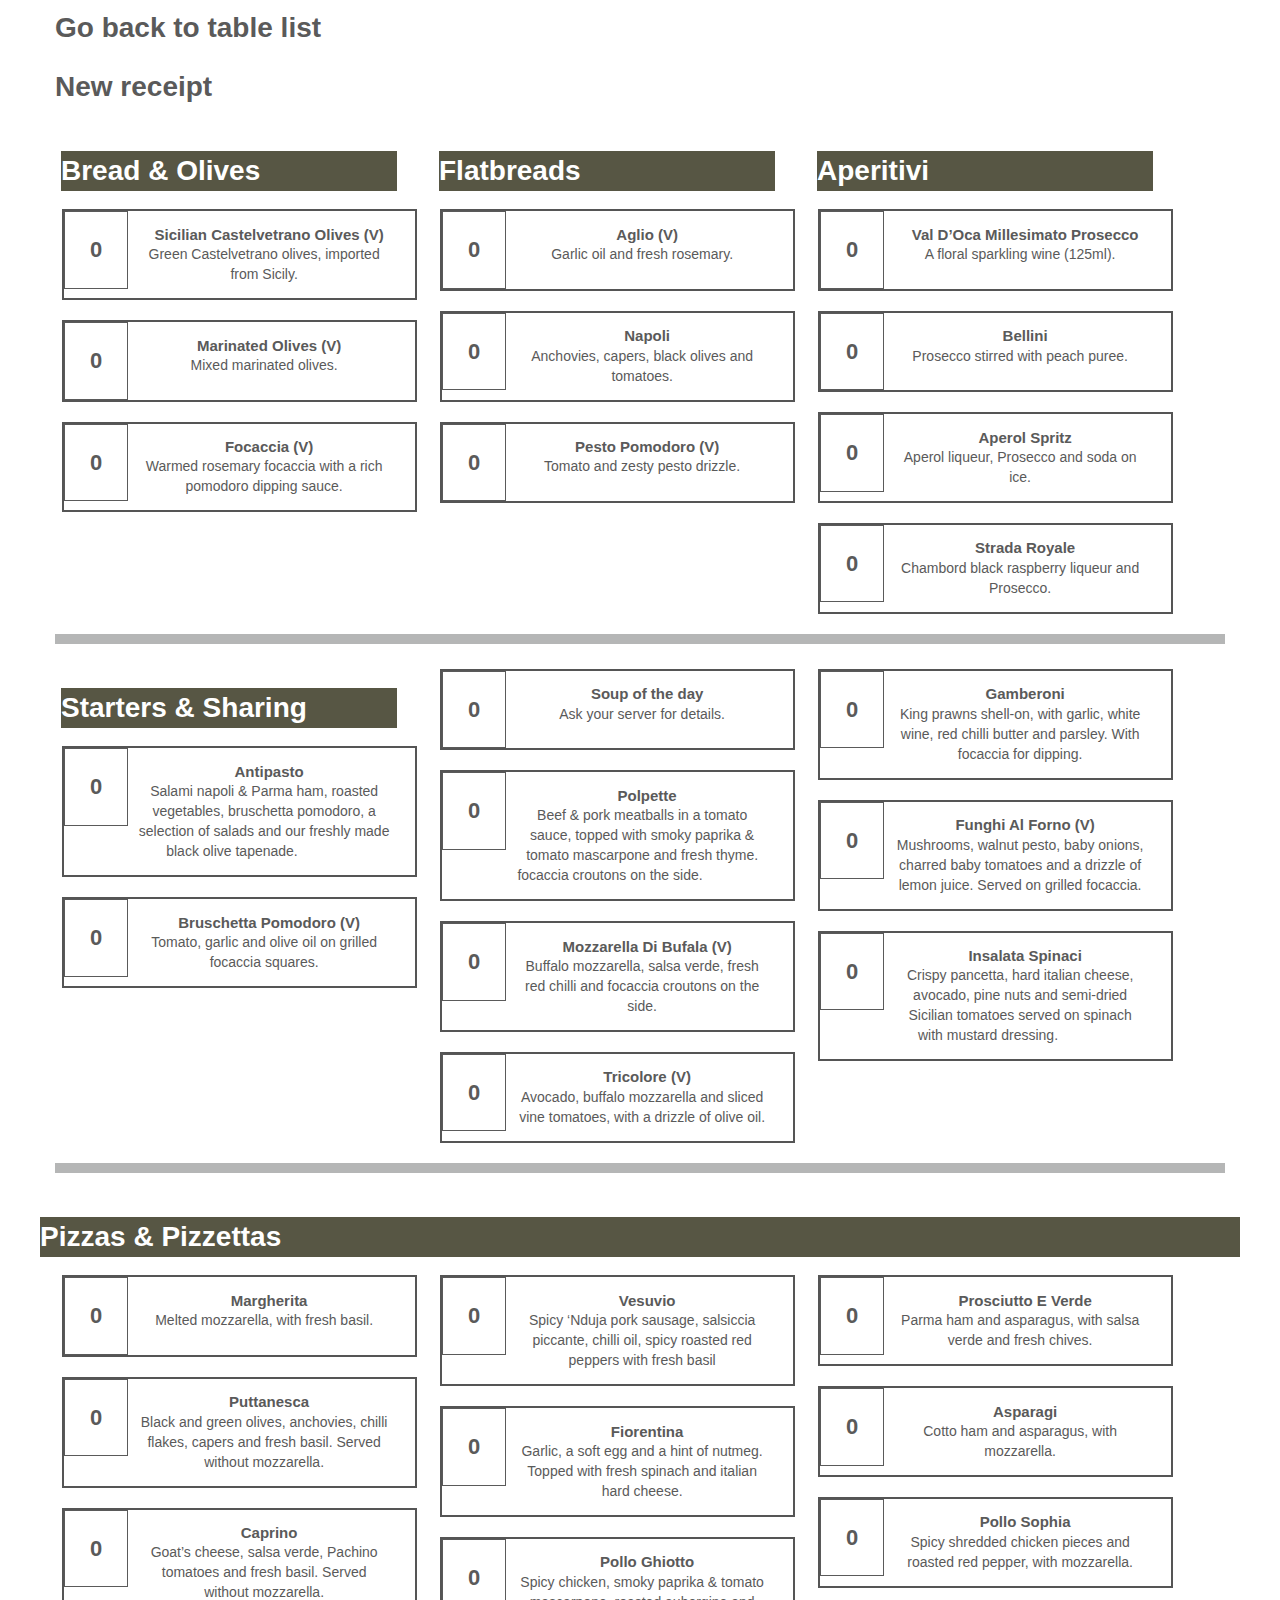
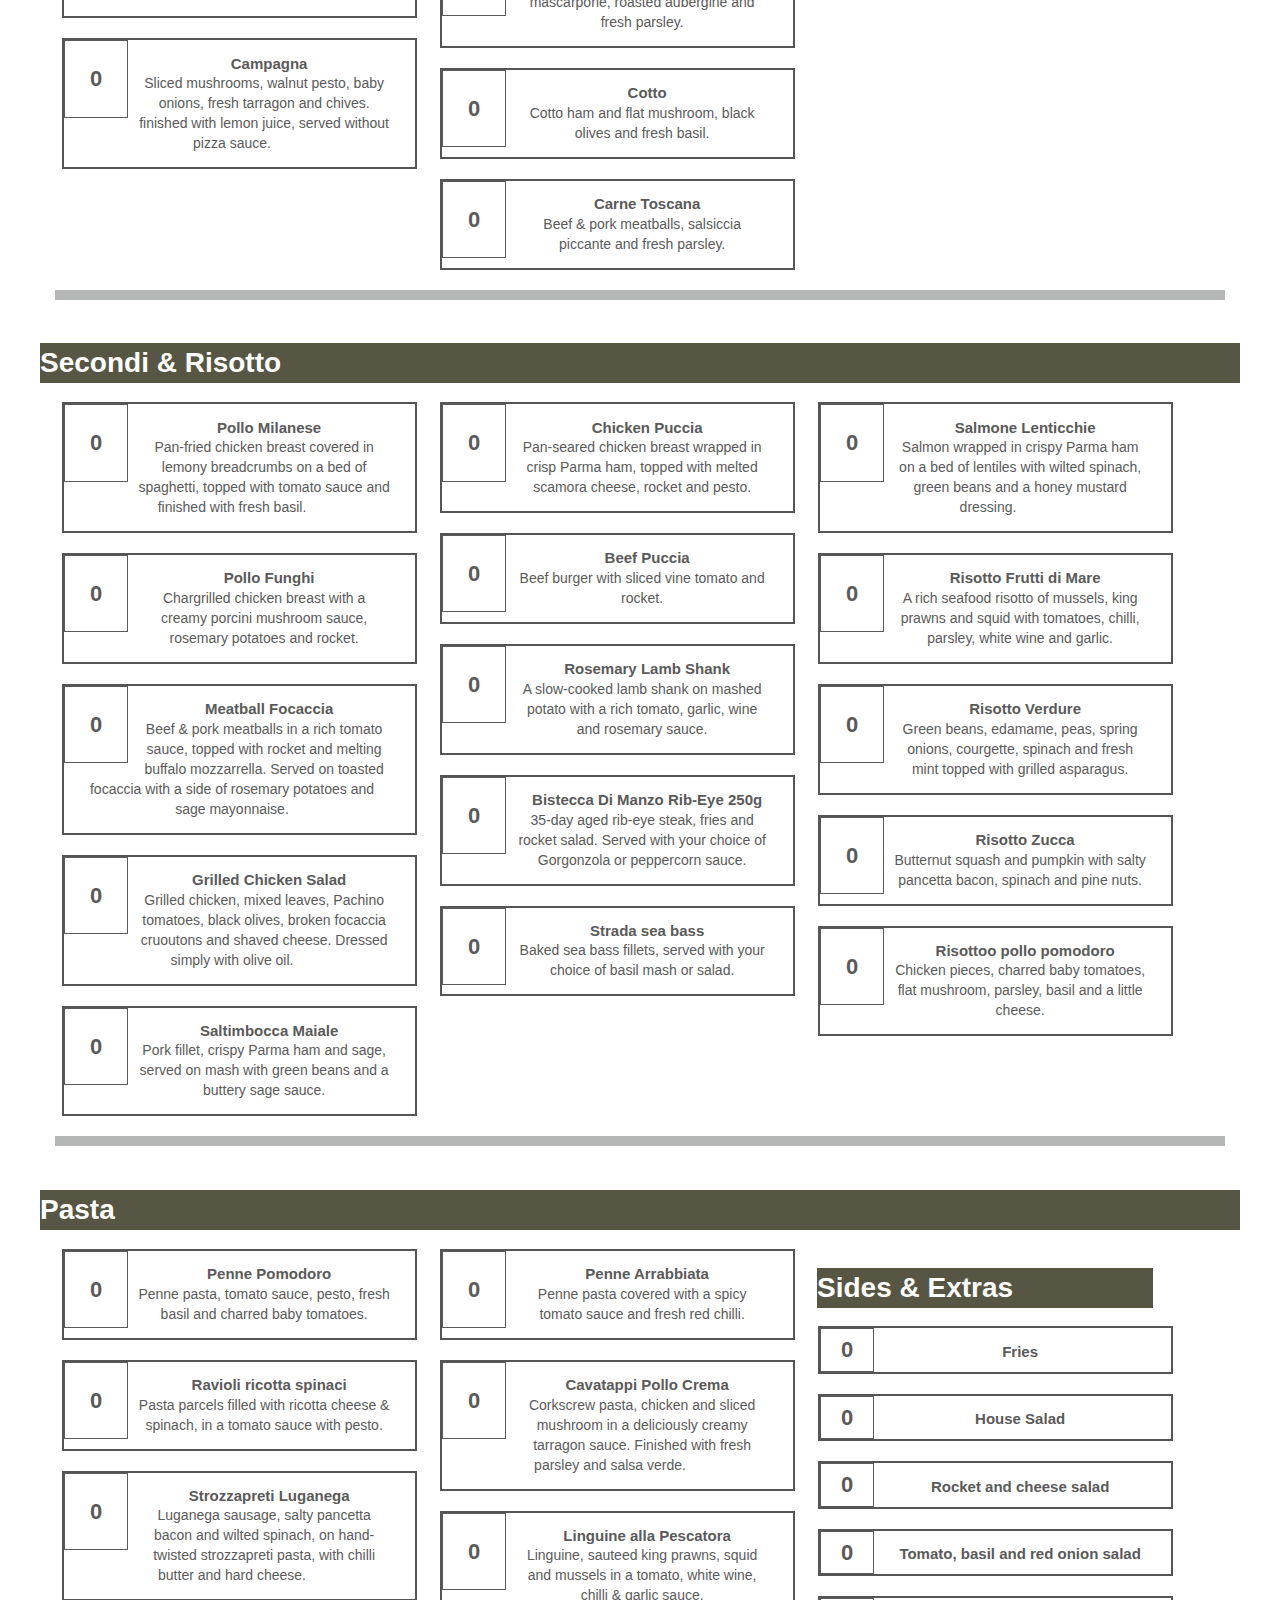
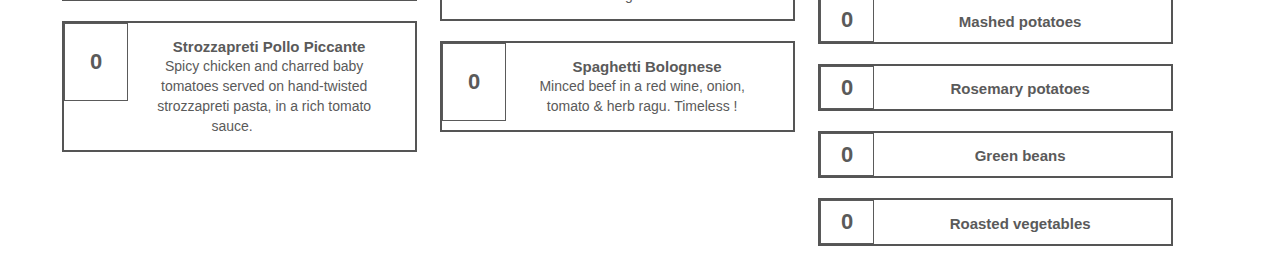
<file: index.html>
<html lang="en">
<head>
  <meta charset="utf-8">
  <title>Strada Menu</title>
  <link rel="stylesheet" href="css/style.css">
</head>


<body>
  <div class="container">

    <h1> <a href="tables.html" class="link-no-style">Go back to table list </h1>
    <h1> <a onclick="createNewReceiptForCurrentTable()" class="link-no-style">New receipt</a></h1>

      <div class="row">
        <div class="column">
          <h1> Bread & Olives </h1>
          <div class="col-lg-4">
            <div class="removeItem">
              <p class="number-of-items">0</p>
            </div>
            <div class="addItem">
              <h2>Sicilian Castelvetrano Olives (V)</h2>
              <p> Green Castelvetrano olives, imported from Sicily. </p>
            </div>
          </div><!-- /.col-lg-4 -->
          <div class="col-lg-4">
            <div class="removeItem">
              <p class="number-of-items">0</p>
            </div>
            <div class="addItem">
              <h2>Marinated Olives (V) </h2>
              <p>Mixed marinated olives.</p>
            </div>
          </div><!-- /.col-lg-4 -->
          <div class="col-lg-4">
            <div class="removeItem">
              <p class="number-of-items">0</p>
            </div>
            <div class="addItem">
              <h2>Focaccia (V)</h2>
              <p>Warmed rosemary focaccia with a rich pomodoro dipping sauce.</p>
            </div>
          </div><!-- /.col-lg-4 -->
        </div>
        <div class="column">
          <h1> Flatbreads </h1>
          <div class="col-lg-4">
            <div class="removeItem">
              <p class="number-of-items">0</p>
            </div>
            <div class="addItem">
              <h2>Aglio (V)</h2>
              <p>Garlic oil and fresh rosemary.</p>
            </div>
          </div><!-- /.col-lg-4 -->
          <div class="col-lg-4">
            <div class="removeItem">
              <p class="number-of-items">0</p>
            </div>
            <div class="addItem">
              <h2>Napoli</h2>
              <p>Anchovies, capers, black olives and tomatoes.</p>
            </div>
          </div><!-- /.col-lg-4 -->
          <div class="col-lg-4">
            <div class="removeItem">
              <p class="number-of-items">0</p>
            </div>
            <div class="addItem">
              <h2>Pesto Pomodoro (V)</h2>
              <p>Tomato and zesty pesto drizzle.</p>
            </div>
          </div><!-- /.col-lg-4 -->
        </div>
        <div class="column">
          <h1>Aperitivi</h1>
          <div class="col-lg-4">
            <div class="removeItem">
              <p class="number-of-items">0</p>
            </div>
            <div class="addItem">
              <h2>Val D’Oca Millesimato Prosecco</h2>
              <p>A floral sparkling wine (125ml).</p>
            </div>
          </div><!-- /.col-lg-4 -->

          <div class="col-lg-4">
            <div class="removeItem">
              <p class="number-of-items">0</p>
            </div>
            <div class="addItem">
              <h2>Bellini</h2>
              <p>Prosecco stirred with peach puree.</p>
            </div>
          </div><!-- /.col-lg-4 -->
          <div class="col-lg-4">
            <div class="removeItem">
              <p class="number-of-items">0</p>
            </div>
            <div class="addItem">
              <h2>Aperol Spritz</h2>
              <p>Aperol liqueur, Prosecco and soda on ice.</p>
            </div>
          </div><!-- /.col-lg-4 -->

          <div class="col-lg-4">
            <div class="removeItem">
              <p class="number-of-items">0</p>
            </div>
            <div class="addItem">
              <h2>Strada Royale</h2>
              <p>Chambord black raspberry liqueur and Prosecco.</p>
            </div>
          </div><!-- /.col-lg-4 -->
        </div>
      </div><!-- /.row -->

      <div class="separator"></div>

      <div class="row">
        <div class="column">
          <h1>Starters & Sharing</h1>
          <div class="col-lg-4">
            <div class="removeItem">
              <p class="number-of-items">0</p>
            </div>
            <div class="addItem">
              <h2>Antipasto</h2>
              <p>Salami napoli & Parma ham, roasted vegetables, bruschetta pomodoro, a selection of salads and our freshly made black olive tapenade.</p>
            </div>
          </div><!-- /.col-lg-4 -->
          <div class="col-lg-4">
            <div class="removeItem">
              <p class="number-of-items">0</p>
            </div>
            <div class="addItem">
              <h2>Bruschetta Pomodoro (V)</h2>
              <p>Tomato, garlic and olive oil on grilled focaccia squares.</p>
            </div>
          </div><!-- /.col-lg-4 -->
        </div>

        <div class="column">

          <div class="col-lg-4">
            <div class="removeItem">
              <p class="number-of-items">0</p>
            </div>
            <div class="addItem">
              <h2>Soup of the day</h2>
              <p>Ask your server for details.</p>
            </div>
          </div><!-- /.col-lg-4 -->

          <div class="col-lg-4">
            <div class="removeItem">
              <p class="number-of-items">0</p>
            </div>
            <div class="addItem">
              <h2>Polpette</h2>
              <p>Beef & pork meatballs in a tomato sauce,
              topped with smoky paprika & tomato mascarpone and fresh thyme. focaccia croutons on the side.
              </p>
            </div>
          </div>

          <div class="col-lg-4">
            <div class="removeItem">
              <p class="number-of-items">0</p>
            </div>
            <div class="addItem">
              <h2>Mozzarella Di Bufala (V)</h2>
              <p>Buffalo mozzarella, salsa verde, fresh red chilli and focaccia croutons on the side.</p>
            </div>
          </div>

          <div class="col-lg-4">
            <div class="removeItem">
              <p class="number-of-items">0</p>
            </div>
            <div class="addItem">
              <h2>Tricolore (V)</h2>
              <p> Avocado, buffalo mozzarella and sliced vine tomatoes, with a drizzle of olive oil. </p>
            </div>
          </div>
        </div>

        <div class="column">
          <div class="col-lg-4">
            <div class="removeItem">
              <p class="number-of-items">0</p>
            </div>
            <div class="addItem">
              <h2> Gamberoni </h2>
              <p>King prawns shell-on, with garlic, white wine, red chilli butter and parsley. With focaccia for dipping.</p>
            </div>
          </div>

          <div class="col-lg-4">
            <div class="removeItem">
              <p class="number-of-items">0</p>
            </div>
            <div class="addItem">
              <h2>Funghi Al Forno (V)</h2>
              <p>Mushrooms, walnut pesto, baby onions, charred baby tomatoes and a drizzle of lemon juice. Served on grilled focaccia.</p>
            </div>
          </div>

          <div class="col-lg-4">
            <div class="removeItem">
              <p class="number-of-items">0</p>
            </div>
            <div class="addItem">
            <h2>Insalata Spinaci</h2>
              <p>Crispy pancetta, hard italian cheese, avocado, pine nuts and semi-dried Sicilian tomatoes served on spinach with mustard dressing.</p>
            </div>
          </div>
        </div>
      </div>

      <div class="separator"></div>

      <div class="row">
        <h1>Pizzas & Pizzettas</h1>
        <div class="column">

          <div class="col-lg-4">
            <div class="removeItem">
              <p class="number-of-items">0</p>
            </div>
            <div class="addItem">
              <h2> Margherita </h2>
              <p> Melted mozzarella, with fresh basil.</p>
            </div>
          </div>

          <div class="col-lg-4">
            <div class="removeItem">
              <p class="number-of-items">0</p>
            </div>
            <div class="addItem">
              <h2> Puttanesca </h2>
              <p> Black and green olives, anchovies, chilli flakes, capers and fresh basil. Served without mozzarella. </p>
            </div>
          </div>
          <div class="col-lg-4">
            <div class="removeItem">
              <p class="number-of-items">0</p>
            </div>
            <div class="addItem">
              <h2> Caprino </h2>
              <p> Goat’s cheese, salsa verde, Pachino tomatoes and fresh basil. Served without mozzarella. </p>
            </div>
          </div>
          <div class="col-lg-4">
            <div class="removeItem">
              <p class="number-of-items">0</p>
            </div>
            <div class="addItem">
              <h2> Campagna </h2>
              <p> Sliced mushrooms, walnut pesto, baby onions, fresh tarragon and chives. finished with lemon juice, served without pizza sauce.</p>
            </div>
          </div>
        </div>

        <div class="column">
          <div class="col-lg-4">
            <div class="removeItem">
              <p class="number-of-items">0</p>
            </div>
            <div class="addItem">
              <h2> Vesuvio </h2>
              <p> Spicy ‘Nduja pork sausage, salsiccia piccante, chilli oil, spicy roasted red peppers with fresh basil</p>
            </div>
          </div>

          <div class="col-lg-4">
            <div class="removeItem">
              <p class="number-of-items">0</p>
            </div>
            <div class="addItem">
              <h2> Fiorentina</h2>
              <p> Garlic, a soft egg and a hint of nutmeg. Topped with fresh spinach and italian hard cheese.</p>
            </div>
          </div>

          <div class="col-lg-4">
            <div class="removeItem">
              <p class="number-of-items">0</p>
            </div>
            <div class="addItem">
              <h2> Pollo Ghiotto </h2>
              <p> Spicy chicken, smoky paprika & tomato mascarpone, roasted aubergine and fresh parsley.</p>
            </div>
          </div>

          <div class="col-lg-4">
            <div class="removeItem">
              <p class="number-of-items">0</p>
            </div>
            <div class="addItem">
              <h2> Cotto </h2>
              <p> Cotto ham and flat mushroom, black olives and fresh basil. </p>
            </div>
          </div>

          <div class="col-lg-4">
            <div class="removeItem">
              <p class="number-of-items">0</p>
            </div>
            <div class="addItem">
              <h2> Carne Toscana </h2>
              <p> Beef & pork meatballs, salsiccia piccante and fresh parsley.</p>
            </div>
          </div>

        </div>
        <div class="column">

          <div class="col-lg-4">
            <div class="removeItem">
              <p class="number-of-items">0</p>
            </div>
            <div class="addItem">
              <h2> Prosciutto E Verde </h2>
              <p> Parma ham and asparagus, with salsa verde and fresh chives.</p>
            </div>
          </div>

          <div class="col-lg-4">
            <div class="removeItem">
              <p class="number-of-items">0</p>
            </div>
            <div class="addItem">
              <h2> Asparagi </h2>
              <p> Cotto ham and asparagus, with mozzarella.</p>
            </div>
          </div>

          <div class="col-lg-4">
            <div class="removeItem">
              <p class="number-of-items">0</p>
            </div>
            <div class="addItem">
              <h2> Pollo Sophia </h2>
              <p> Spicy shredded chicken pieces and roasted red pepper, with mozzarella.</p>
            </div>
          </div>
        </div>
      </div>

      <div class="separator"></div>

      <div class="row">
        <h1>Secondi & Risotto</h1>
        <div class="column">

          <div class="col-lg-4">
            <div class="removeItem">
              <p class="number-of-items">0</p>
            </div>
            <div class="addItem">
            <h2> Pollo Milanese </h2>
              <p> Pan-fried chicken breast covered in lemony breadcrumbs on a bed of spaghetti, topped with tomato sauce and finished with fresh basil.</p>
            </div>
          </div>

          <div class="col-lg-4">
            <div class="removeItem">
              <p class="number-of-items">0</p>
            </div>
            <div class="addItem">
              <h2> Pollo Funghi </h2>
              <p> Chargrilled chicken breast with a creamy porcini mushroom sauce, rosemary potatoes and rocket. </p>
            </div>
          </div>

          <div class="col-lg-4">
            <div class="removeItem">
              <p class="number-of-items">0</p>
            </div>
            <div class="addItem">
            <h2> Meatball Focaccia</h2>
              <p> Beef & pork meatballs in a rich tomato sauce, topped with rocket and melting buffalo mozzarrella. Served on toasted focaccia with a side of rosemary potatoes and sage mayonnaise. </p>
            </div>
          </div>

          <div class="col-lg-4">
            <div class="removeItem">
              <p class="number-of-items">0</p>
            </div>
            <div class="addItem">
            <h2> Grilled Chicken Salad</h2>
              <p> Grilled chicken, mixed leaves, Pachino tomatoes, black olives, broken focaccia cruoutons and shaved cheese. Dressed simply with olive oil.</p>
            </div>
          </div>

          <div class="col-lg-4">
            <div class="removeItem">
              <p class="number-of-items">0</p>
            </div>
            <div class="addItem">
              <h2> Saltimbocca Maiale </h2>
              <p> Pork fillet, crispy Parma ham and sage, served on mash with green beans and a buttery sage sauce.</p>
            </div>
          </div>
        </div>
        <div class="column">

          <div class="col-lg-4">
            <div class="removeItem">
              <p class="number-of-items">0</p>
            </div>
            <div class="addItem">
              <h2> Chicken Puccia</h2>
              <p> Pan-seared chicken breast wrapped in crisp Parma ham, topped with melted scamora cheese, rocket and pesto.</p>
            </div>
          </div>

          <div class="col-lg-4">
            <div class="removeItem">
              <p class="number-of-items">0</p>
            </div>
            <div class="addItem">
              <h2> Beef Puccia</h2>
              <p> Beef burger with sliced vine tomato and rocket. </p>
            </div>
          </div>

          <div class="col-lg-4">
            <div class="removeItem">
              <p class="number-of-items">0</p>
            </div>
            <div class="addItem">
              <h2> Rosemary Lamb Shank</h2>
              <p> A slow-cooked lamb shank on mashed potato with a rich tomato, garlic, wine and rosemary sauce.</p>
            </div>
          </div>


          <div class="col-lg-4">
            <div class="removeItem">
              <p class="number-of-items">0</p>
            </div>
            <div class="addItem">
              <h2>Bistecca Di Manzo Rib-Eye 250g</h2>
              <p> 35-day aged rib-eye steak, fries and rocket salad. Served with your choice of Gorgonzola or peppercorn sauce.</p>
            </div>
          </div>


          <div class="col-lg-4">
            <div class="removeItem">
              <p class="number-of-items">0</p>
            </div>
            <div class="addItem">
              <h2>Strada sea bass</h2>
              <p> Baked sea bass fillets, served with your choice of basil mash or salad.</p>
            </div>
          </div>
        </div>
        <div class="column">
          <div class="col-lg-4">
            <div class="removeItem">
              <p class="number-of-items">0</p>
            </div>
            <div class="addItem">
              <h2>Salmone Lenticchie</h2>
              <p> Salmon wrapped in crispy Parma ham on a bed of lentiles with wilted spinach, green beans and a honey mustard dressing.</p>
            </div>
          </div>
          <div class="col-lg-4">
            <div class="removeItem">
              <p class="number-of-items">0</p>
            </div>
            <div class="addItem">
              <h2>Risotto Frutti di Mare</h2>
              <p> A rich seafood risotto of mussels, king prawns and squid with tomatoes, chilli, parsley, white wine and garlic.</p>
            </div>
          </div>
          <div class="col-lg-4">
            <div class="removeItem">
              <p class="number-of-items">0</p>
            </div>
            <div class="addItem">
              <h2>Risotto Verdure</h2>
              <p>Green beans, edamame, peas, spring onions, courgette, spinach and fresh mint topped with grilled asparagus.</p>
            </div>
          </div>

          <div class="col-lg-4">
            <div class="removeItem">
              <p class="number-of-items">0</p>
            </div>
            <div class="addItem">
              <h2>Risotto Zucca</h2>
              <p> Butternut squash and pumpkin with salty pancetta bacon, spinach and pine nuts.</p>
            </div>
          </div>

          <div class="col-lg-4">
            <div class="removeItem">
              <p class="number-of-items">0</p>
            </div>
            <div class="addItem">
              <h2>Risottoo pollo pomodoro</h2>
              <p>Chicken pieces, charred baby tomatoes, flat mushroom, parsley, basil and a little cheese.</p>
            </div>
          </div>
        </div>
      </div>

      <div class="separator"></div>

      <div class="row">
        <h1> Pasta </h1>
        <div class="column">

          <div class="col-lg-4">
            <div class="removeItem">
              <p class="number-of-items">0</p>
            </div>
            <div class="addItem">
              <h2>Penne Pomodoro</h2>
              <p> Penne pasta, tomato sauce, pesto, fresh basil and charred baby tomatoes.</p>
            </div>
          </div>

          <div class="col-lg-4">
            <div class="removeItem">
              <p class="number-of-items">0</p>
            </div>
            <div class="addItem">
              <h2> Ravioli ricotta spinaci</h2>
              <p> Pasta parcels filled with ricotta cheese & spinach, in a tomato sauce with pesto.</p>
            </div>
          </div>

          <div class="col-lg-4">
            <div class="removeItem">
              <p class="number-of-items">0</p>
            </div>
            <div class="addItem">
            <h2> Strozzapreti Luganega</h2>
              <p> Luganega sausage, salty pancetta bacon and wilted spinach, on hand-twisted strozzapreti pasta, with chilli butter and hard cheese.</p>
            </div>
          </div>
          <div class="col-lg-4">
            <div class="removeItem">
              <p class="number-of-items">0</p>
            </div>
            <div class="addItem">
              <h2> Strozzapreti Pollo Piccante</h2>
              <p> Spicy chicken and charred baby tomatoes served on hand-twisted strozzapreti pasta, in a rich tomato sauce.</p>
            </div>
          </div>

        </div>
        <div class="column">
          <div class="col-lg-4">
            <div class="removeItem">
              <p class="number-of-items">0</p>
            </div>
            <div class="addItem">
              <h2> Penne Arrabbiata</h2>
              <p> Penne pasta covered with a spicy tomato sauce and fresh red chilli.</p>
            </div>
          </div>

          <div class="col-lg-4">
            <div class="removeItem">
              <p class="number-of-items">0</p>
            </div>
            <div class="addItem">
            <h2>Cavatappi Pollo Crema</h2>
              <p> Corkscrew pasta, chicken and sliced mushroom in a deliciously creamy tarragon sauce. Finished with fresh parsley and salsa verde.</p>
            </div>
          </div>

          <div class="col-lg-4">
            <div class="removeItem">
              <p class="number-of-items">0</p>
            </div>
            <div class="addItem">
              <h2> Linguine alla Pescatora </h2>
              <p> Linguine, sauteed king prawns, squid and mussels in a tomato, white wine, chilli & garlic sauce.</p>
            </div>
          </div>

          <div class="col-lg-4">
            <div class="removeItem">
              <p class="number-of-items">0</p>
            </div>
            <div class="addItem">
              <h2> Spaghetti Bolognese</h2>
              <p> Minced beef in a red wine, onion, tomato & herb ragu. Timeless !</p>
            </div>
          </div>
        </div>

        <div class="column">
          <h1>Sides & Extras </h1>
          <div class="col-lg-4 sides">
            <div class="removeItem">
              <p class="number-of-items">0</p>
            </div>
            <div class="addItem">
              <h2>Fries</h2>
            </div>
          </div>
          <div class="col-lg-4 sides">
            <div class="removeItem">
              <p class="number-of-items">0</p>
            </div>
            <div class="addItem">
              <h2>House Salad</h2>
            </div>
          </div>
          <div class="col-lg-4 sides">
            <div class="removeItem">
              <p class="number-of-items">0</p>
            </div>
            <div class="addItem">
              <h2>Rocket and cheese salad</h2>
            </div>
          </div>
          <div class="col-lg-4 sides">
            <div class="removeItem">
              <p class="number-of-items">0</p>
            </div>
            <div class="addItem">
              <h2>Tomato, basil and red onion salad</h2>
            </div>
          </div>
          <div class="col-lg-4 sides">
            <div class="removeItem">
              <p class="number-of-items">0</p>
            </div>
            <div class="addItem">
              <h2> Mashed potatoes</h2>
            </div>
          </div>
          <div class="col-lg-4 sides">
            <div class="removeItem">
              <p class="number-of-items">0</p>
            </div>
            <div class="addItem">
              <h2> Rosemary potatoes</h2>
            </div>
          </div>
          <div class="col-lg-4 sides">
            <div class="removeItem">
              <p class="number-of-items">0</p>
            </div>
            <div class="addItem">
              <h2> Green beans</h2>
            </div>
          </div>
          <div class="col-lg-4 sides">
            <div class="removeItem">
              <p class="number-of-items">0</p>
            </div>
            <div class="addItem">
              <h2> Roasted vegetables</h2>
            </div>
          </div>

        </div>

      </div>

  </div> <!-- /container -->

  <script src="http://ajax.googleapis.com/ajax/libs/jquery/1.9.1/jquery.min.js"></script>

  <script>
    // Local development URL
    // var base_url = "http://server-pingle.fwd.wf/" ;

    // Server development URL
    var base_url = "http://bought.today:3000/"
    $(".addItem").click(function (event) {
        event.preventDefault() ;

        console.log ( window.location.search.substring(1,8) ) ;
        tableID = window.location.search.substring(1,8) ;

        console.log ( $(this)[0].childNodes[1].innerText ) ;
        nameOfProduct = $(this)[0].childNodes[1].innerText ;

        newUrlSearch = tableID + "&name=" + nameOfProduct ;
        console.log ( newUrlSearch ) ;

        var data = { "table": tableID.substring(6,7) , "name": nameOfProduct } ;
        var url = base_url + "addItem" ;
        console.log (data) ;
        var thisHTMLTag = $(this) ;
        $.ajax({
          type: "POST",
          url: url,
          data: data,
          success: function () {
            console.log ( "winning at life" ) ;
            thisHTMLTag.parent().addClass("selected-item") ;
            var p_tag = thisHTMLTag.parent()[0].childNodes[1].childNodes[1] ;
            var count_of_items = thisHTMLTag.parent()[0].childNodes[1].childNodes[1].innerText ;
            console.log ( count_of_items )  ;
            count_of_items = parseInt ( count_of_items ) + 1 ;
            p_tag.innerText = count_of_items ;
          }
        });

      }
    ) ;


    $(".removeItem").click(function (event) {
        event.preventDefault() ;

        console.log ( window.location.search.substring(1,8) ) ;
        tableID = window.location.search.substring(1,8) ;

        console.log ( $(this).parent()[0].childNodes[3].childNodes[1].innerText ) ;
        nameOfProduct = $(this).parent()[0].childNodes[3].childNodes[1].innerText ;

        newUrlSearch = tableID + "&name=" + nameOfProduct ;
        console.log ( newUrlSearch ) ;

        var data = { "table": tableID.substring(6,7) , "name": nameOfProduct } ;
        var url = base_url + "removeItem" ;
        console.log (data) ;
        var thisHTMLTag = $(this) ;
        $.ajax({
          type: "POST",
          url: url,
          data: data,
          success: function () {
            console.log ( "winning at life by deleting items" ) ;

            var p_tag = thisHTMLTag.parent()[0].childNodes[1].childNodes[1] ;
            var count_of_items = thisHTMLTag.parent()[0].childNodes[1].childNodes[1].innerText ;
            console.log ( count_of_items )  ;
            count_of_items = parseInt ( count_of_items ) - 1 ;
            if ( count_of_items <= 0 )
            {
              count_of_items = 0 ;
              thisHTMLTag.parent().removeClass("selected-item");
            }
            if ( count_of_items > 0 )
            {
              thisHTMLTag.parent().addClass("selected-item") ;
            }

            p_tag.innerText = count_of_items ;
            console.log ( "321" ) ;
          }
        });
      }
    ) ;



    function createNewReceiptForCurrentTable()
    {
      console.log ( window.location.search.substring(1,8) ) ;
      tableID = window.location.search.substring(7,8) ;

      var url = base_url + "tables" ;
      data = { "id" : tableID } ;
      console.log ( data ) ;

      $.ajax({
        type: "POST",
        url: url,
        data: data,
        success: function () {
          console.log ( "added new receipt for table" ) ;
        }
      });
    }


    $( document ).ready(function() {

      console.log ( window.location.search.substring(1,8) ) ;
      tableID = window.location.search.substring(7,8) ;

      // Load the items from this tables receipt
      alert ( "jQuery loaded" ) ;
      var url = base_url + "tables/" + tableID ;

      $.ajax({
        type: "GET",
        url: url,
        success: function ( data ) {

          console.log ( data ) ;
          items = data["items"] ;
          count = 0 ;
          items.forEach ( function ( entry ) {
            ++ count ;
            console.log ( count + " " + entry["name"] ) ;
            name = entry["name"] ;
            thisHTMLTagParent = $( "h2:contains('" + name + "')" ).parent().parent();
            thisHTMLTag = $( "h2:contains('" + name + "')" ).parent().parent()[0] ;
            console.log ( thisHTMLTag ) ;
            var p_tag = thisHTMLTag.childNodes[1].childNodes[1] ;
            var count_of_items = thisHTMLTag.childNodes[1].childNodes[1].innerText ;
            console.log ( count_of_items )  ;
            count_of_items = parseInt ( count_of_items ) + entry["count"];
            p_tag.innerText = count_of_items ;
            if ( count_of_items > 0 )
            {
              thisHTMLTagParent.addClass("selected-item") ;
            }

          }) ;
        }
      });

    });



  </script>

</body>
</html>
</file>
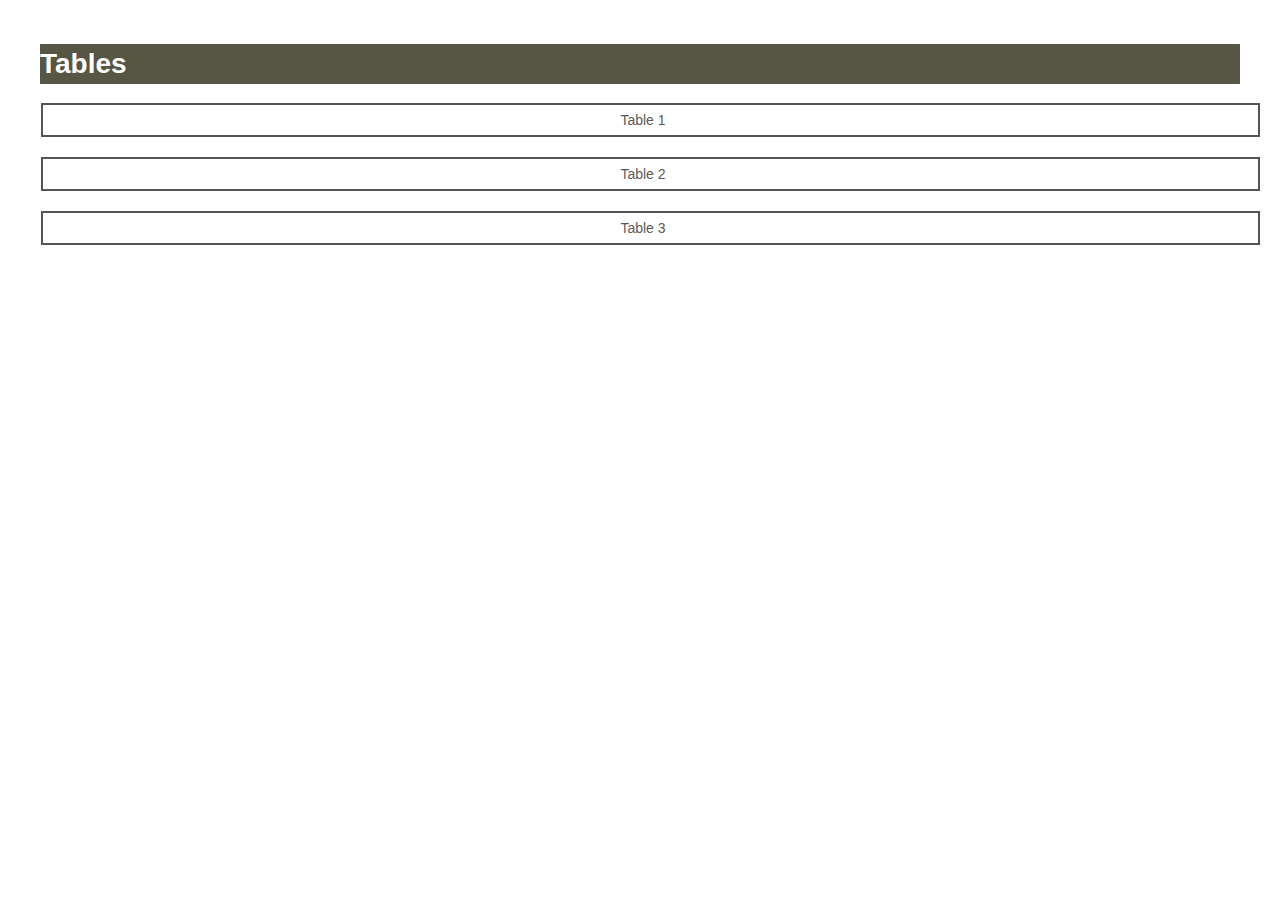
<file: tables.html>
<html lang="en">
<head>
  <meta charset="utf-8">
  <title>Strada Menu</title>
  <link rel="stylesheet" href="css/style.css">
</head>


<body>
  <div class="container">

    <div class="row">
      <h1> Tables </h1>
      <div class="col-lg-4 sides">
        <p> Table 1 </p>
      </div>
      <div class="col-lg-4 sides">
        <p> Table 2 </p>
      </div>
      <div class="col-lg-4 sides">
        <p> Table 3 </p>
      </div>
    </div>

  </div> <!-- /container -->

  <script src="http://ajax.googleapis.com/ajax/libs/jquery/1.9.1/jquery.min.js"></script>

  <script>
    $(".col-lg-4").click(function (event) {
        event.preventDefault() ;
        console.log ( $(this)[0].childNodes[1].innerText ) ;
        tableID = $(this)[0].childNodes[1].innerText.substring(6,7) ;
        window.location.href = "index.html?table=" + tableID;
      }
    ) ;
  </script>

</body>
</html>
</file>
<file: css/style.css>
.container {
	font-family:"Helvetica Neue",Helvetica,Arial,sans-serif;
	width:1170px;
	margin: 0 auto;
	font-size: 14px;
	line-height: 1.42857143;
	color: #5a5a5a;
}

.jumbotron {
	margin: 60px 0;
	text-align: center;
}
.jumbotron h1 {
	font-size: 100px;
	line-height: 1;
}
.jumbotron .lead {
	font-size: 24px;
	line-height: 1.25;
}
.jumbotron .btn {
	font-size: 21px;
	padding: 14px 24px;
}

.me {
	border-radius: 50%;
	width: 140px;
	height: 140px;
}
.row:before,
.row:after {
	display: table;
  content: " ";
}
.row:after {
	clear: both;
}

.row {
  margin-right: -15px;
  margin-left: -15px;
  margin-top: 25px;
}

.col-lg-4 {
  position: relative;
  min-height: 1px;
  padding-right: 15px;
  margin-bottom: 20px;
  text-align: center;
  clear: both;
  float: left;
  width: 100%;
  border: 2px solid;
  border-color: #555555 ;
  margin-left:  1px;
  margin-right: 1px;
}

.col-lg-4 h2 {
  font-weight: bold;
  font-size: 15;
  margin-bottom: -15px;
}
.col-lg-4 p {
  margin-right: 10px;
  margin-left: 10px;;
}

@media (min-width: 1200px) {
	.container {
		width: 1170px;
	}
  .col-lg-4 {

  }
}

.column {
  margin-right: 21px;
  margin-left:  21px;
  float: left;
  width: 28%;
}

.link-no-style {
	text-decoration: none;
	color: #5a5a5a;
}

.link-no-style:hover {
	color: #252525;
	/*cursor: pointer;*/
}

.sides p {
  margin: 5px;
}

.separator {
  border: 5px solid;
  border-color: #b5b6b6;
}

.row h1 {
  color: white;
  background-color: #575644 ;
}

.selected-item {
  background-color: #16FC29;
}

.white-background {
  background-color: #FFFFFF ;
  font-weight: italic;
}

.removeItem {
  float: left;
  font-size: 22;
  background-color: #FFF ;
  font-weight: bold;
  border: 1px solid;
  padding: 0 15px;
  margin-right: 10px;
}
</file>
